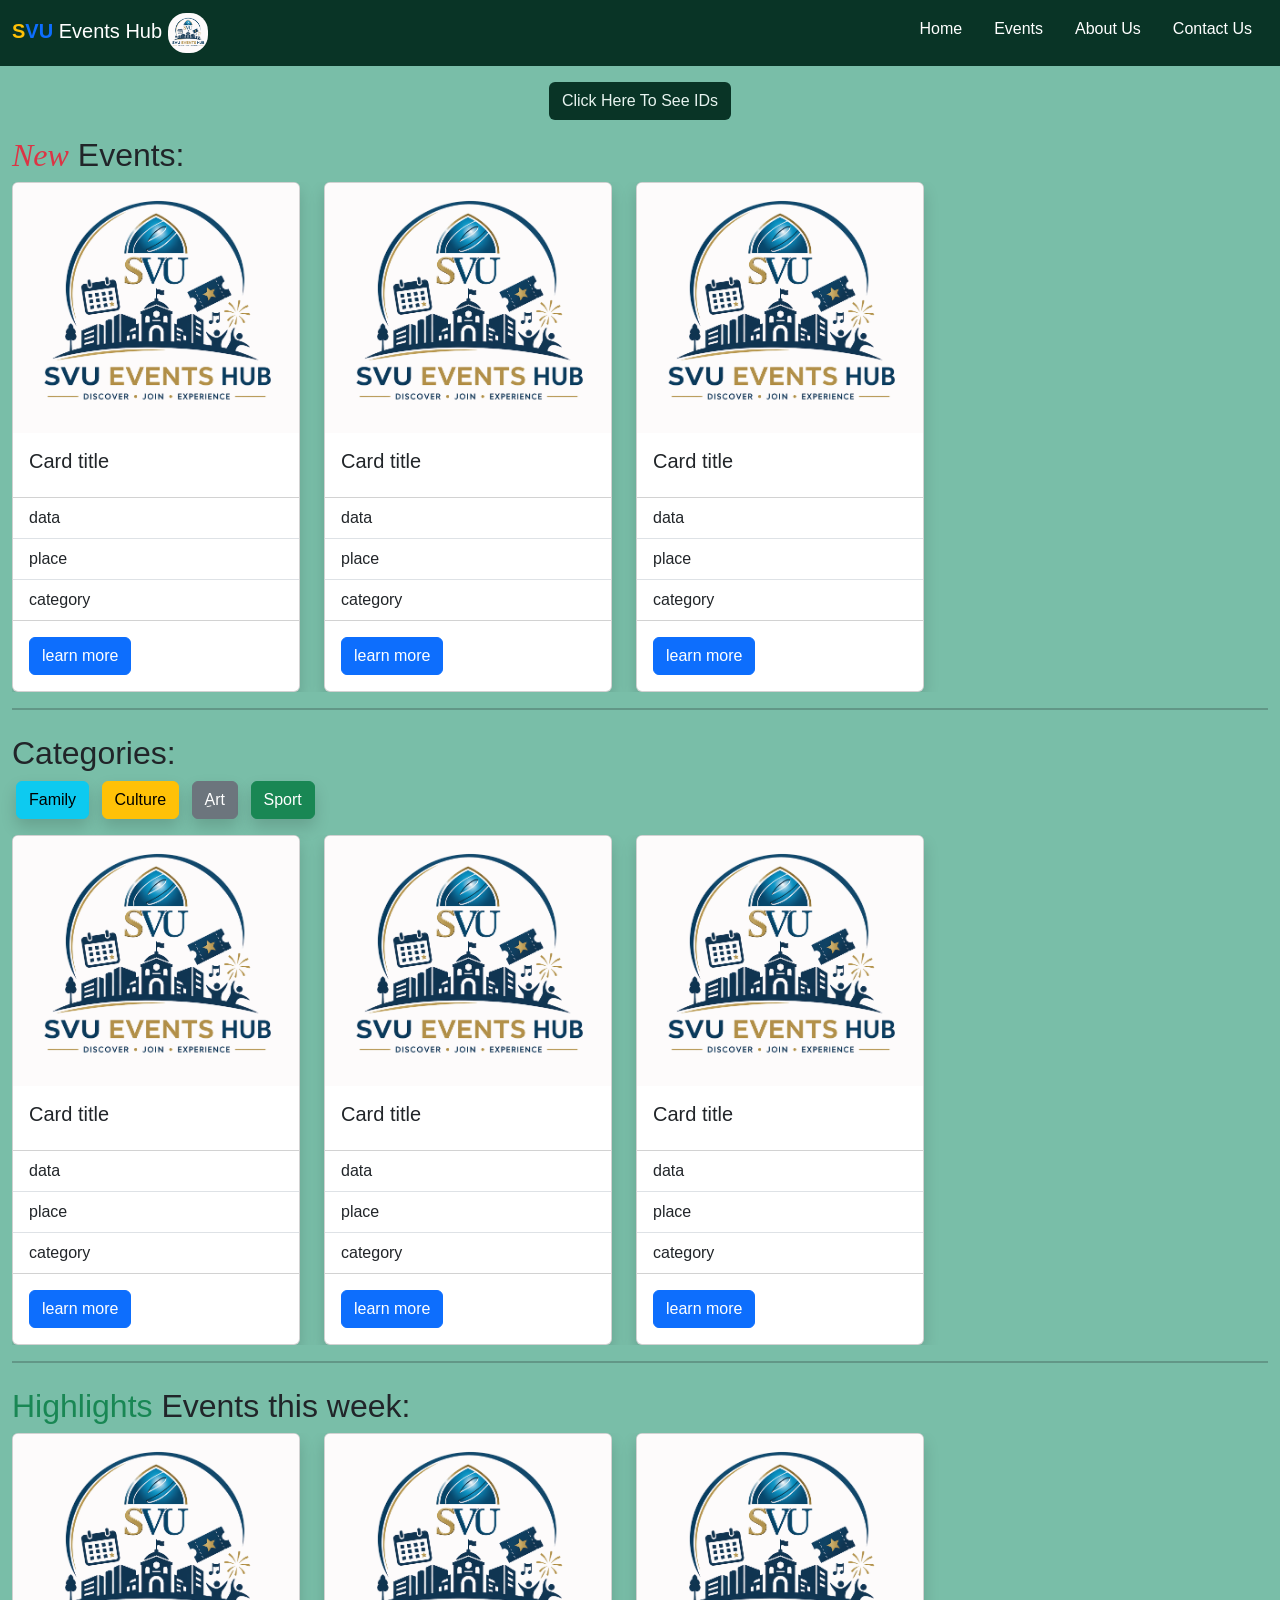
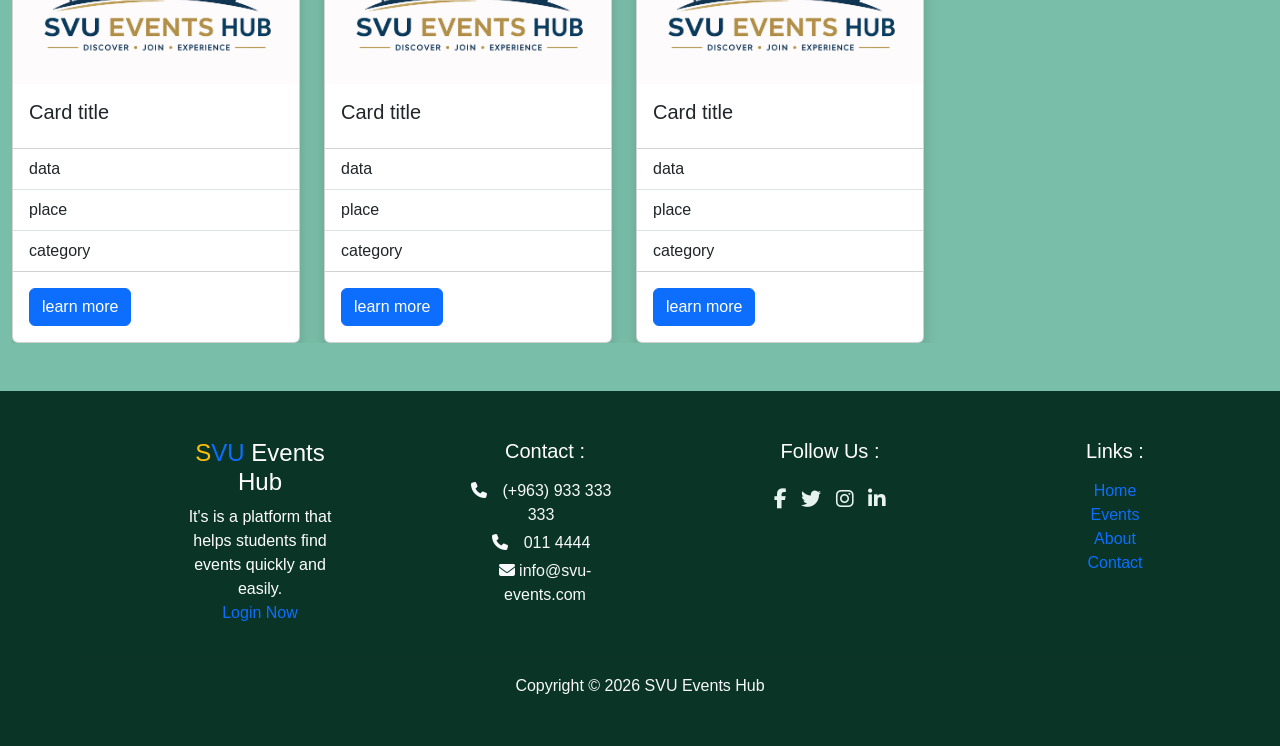
<file: index.html>
<!DOCTYPE html>
<html lang="en" dir="ltr">

<head>
    <meta charset="UTF-8">
    <meta name="viewport" content="width=device-width, initial-scale=1.0">
    <link rel="icon" type="image/x-icon" href="assets/img/logo.png">
    <link rel="stylesheet" href="assets/css/style.css">
    <link href="https://cdn.jsdelivr.net/npm/bootstrap@5.0.2/dist/css/bootstrap.min.css" rel="stylesheet"
        integrity="sha384-EVSTQN3/azprG1Anm3QDgpJLIm9Nao0Yz1ztcQTwFspd3yD65VohhpuuCOmLASjC" crossorigin="anonymous">
    <link rel="stylesheet" href="https://cdnjs.cloudflare.com/ajax/libs/font-awesome/6.5.0/css/all.min.css">

    <title>SVU Events Hub</title>

    <style>
    </style>

</head>

<body class="d-flex flex-column min-vh-100">

    <!-- header start -->

    <header class="mb-3">

        <!-- nav start -->
        <nav class="navbar navbar-expand-lg navbar-dark">
            <div class="container-fluid">
                <a class="navbar-brand" href="index.html"><span class="text-warning"
                        style="font-weight: bold;">S</span><span class="text-primary"
                        style="font-weight: bold;">VU</span> Events Hub <img src="assets/img/logo.png" class="img-fluid"
                        style="border-radius: 45%; width: 40px; height: 40px;" alt="SVU Events Hub Logo"></a>
                <button class="navbar-toggler" type="button" data-bs-toggle="collapse" data-bs-target="#navbarNav"
                    aria-controls="navbarNav" aria-expanded="false" aria-label="Toggle navigation">
                    <span class="navbar-toggler-icon"></span>
                </button>
                <div class="collapse navbar-collapse" id="navbarNav">
                    <ul class="navbar-nav ms-auto mb-2">
                        <li class="nav-item">
                            <a class="nav-link active mx-2" aria-current="page" href="index.html">Home</a>
                        </li>
                        <li class="nav-item">
                            <a class="nav-link active mx-2" aria-current="page" href="events.html">Events</a>
                        </li>
                        <li class="nav-item">
                            <a class="nav-link active mx-2" aria-current="page" href="about.html">About Us</a>
                        </li>
                        <li class="nav-item">
                            <a class="nav-link active mx-2" aria-current="page" href="contact.html">Contact Us</a>
                        </li>
                    </ul>
                </div>
            </div>
        </nav>
        <!-- nav end -->

    </header>

    <!-- IDs Here -->
    <div class="m-auto">
        <button class="btn" style="background-color:#093426; color: #E7F3EF;" data-bs-toggle="collapse"
            data-bs-target="#ids" aria-controls="ids" aria-expanded="false" aria-label="">Click Here To See IDs</button>
        <div class="collapse row" id="ids">

            <div class="col-6">
                <p class="ids shadow mt-2">Stu_000000</p>
                <p class="ids shadow mt-2">Stu_000000</p>
                <p class="ids shadow mt-2">Stu_000000</p>
            </div>

            <div class="col-6">
                <p class="ids shadow mt-2">Stu_000000</p>
                <p class="ids shadow mt-2">Stu_000000</p>
            </div>

        </div>
    </div>

    <!-- header end -->

    <!-- main start -->

    <main class="container-fluid flex-grow-1">

        <!-- section 1 -->

        <div class="section_1 mt-3">

            <h2 class=""><span class="text-danger" style="font-style: italic; font-family: serif;">New</span> Events:
            </h2>

            <section class="gap-4 slid d-flex overflow-auto">

                <div class="card flex-shrink-0 shadow card-item" style="width: 18rem;">
                    <img src="assets/img/logo.png" class="card-img-top" alt="...">
                    <div class="card-body">
                        <h5 class="card-title">Card title</h5>
                    </div>
                    <ul class="list-group list-group-flush">
                        <li class="list-group-item">data</li>
                        <li class="list-group-item">place</li>
                        <li class="list-group-item">category</li>
                    </ul>
                    <div class="card-body">
                        <a href="#" class="btn btn-primary">learn more</a>
                    </div>
                </div>

                <div class="card flex-shrink-0 shadow card-item" style="width: 18rem;">
                    <img src="assets/img/logo.png" class="card-img-top" alt="...">
                    <div class="card-body">
                        <h5 class="card-title">Card title</h5>
                    </div>
                    <ul class="list-group list-group-flush">
                        <li class="list-group-item">data</li>
                        <li class="list-group-item">place</li>
                        <li class="list-group-item">category</li>
                    </ul>
                    <div class="card-body">
                        <a href="#" class="btn btn-primary">learn more</a>
                    </div>
                </div>

                <div class="card flex-shrink-0 shadow card-item" style="width: 18rem;">
                    <img src="assets/img/logo.png" class="card-img-top" alt="...">
                    <div class="card-body">
                        <h5 class="card-title">Card title</h5>
                    </div>
                    <ul class="list-group list-group-flush">
                        <li class="list-group-item">data</li>
                        <li class="list-group-item">place</li>
                        <li class="list-group-item">category</li>
                    </ul>
                    <div class="card-body">
                        <a href="#" class="btn btn-primary">learn more</a>
                    </div>
                </div>

            </section>

        </div>

        <hr class="bg-dark" style="height: 2px;">

        <!-- section 2 -->

        <div class="section_2 mt-4">

            <h2>Categories:</h2>

            <div class="btn-cate mb-3">
                <button class="btn btn-info shadow mx-1">Family</button>
                <button class="btn btn-warning shadow mx-1">Culture</button>
                <button class="btn btn-secondary shadow mx-1">ِArt</button>
                <button class="btn btn-success shadow mx-1">Sport</button>
            </div>

            <section class="gap-4 slid d-flex overflow-auto">

                <div class="card flex-shrink-0 shadow card-item" style="width: 18rem;">
                    <img src="assets/img/logo.png" class="card-img-top" alt="...">
                    <div class="card-body">
                        <h5 class="card-title">Card title</h5>
                    </div>
                    <ul class="list-group list-group-flush">
                        <li class="list-group-item">data</li>
                        <li class="list-group-item">place</li>
                        <li class="list-group-item">category</li>
                    </ul>
                    <div class="card-body">
                        <a href="#" class="btn btn-primary">learn more</a>
                    </div>
                </div>

                <div class="card flex-shrink-0 shadow card-item" style="width: 18rem;">
                    <img src="assets/img/logo.png" class="card-img-top" alt="...">
                    <div class="card-body">
                        <h5 class="card-title">Card title</h5>
                    </div>
                    <ul class="list-group list-group-flush">
                        <li class="list-group-item">data</li>
                        <li class="list-group-item">place</li>
                        <li class="list-group-item">category</li>
                    </ul>
                    <div class="card-body">
                        <a href="#" class="btn btn-primary">learn more</a>
                    </div>
                </div>

                <div class="card flex-shrink-0 shadow card-item" style="width: 18rem;">
                    <img src="assets/img/logo.png" class="card-img-top" alt="...">
                    <div class="card-body">
                        <h5 class="card-title">Card title</h5>
                    </div>
                    <ul class="list-group list-group-flush">
                        <li class="list-group-item">data</li>
                        <li class="list-group-item">place</li>
                        <li class="list-group-item">category</li>
                    </ul>
                    <div class="card-body">
                        <a href="#" class="btn btn-primary">learn more</a>
                    </div>
                </div>

            </section>

        </div>

        <hr class="bg-dark" style="height: 2px;">

        <!-- section 3 -->

        <div class="section_3 mt-4">

            <h2><span class="text-success">Highlights</span> Events this week:</h2>

            <section class="gap-4 slid d-flex overflow-auto">

                <div class="card flex-shrink-0 shadow card-item" style="width: 18rem;">
                    <img src="assets/img/logo.png" class="card-img-top" alt="...">
                    <div class="card-body">
                        <h5 class="card-title">Card title</h5>
                    </div>
                    <ul class="list-group list-group-flush">
                        <li class="list-group-item">data</li>
                        <li class="list-group-item">place</li>
                        <li class="list-group-item">category</li>
                    </ul>
                    <div class="card-body">
                        <a href="#" class="btn btn-primary">learn more</a>
                    </div>
                </div>

                <div class="card flex-shrink-0 shadow card-item" style="width: 18rem;">
                    <img src="assets/img/logo.png" class="card-img-top" alt="...">
                    <div class="card-body">
                        <h5 class="card-title">Card title</h5>
                    </div>
                    <ul class="list-group list-group-flush">
                        <li class="list-group-item">data</li>
                        <li class="list-group-item">place</li>
                        <li class="list-group-item">category</li>
                    </ul>
                    <div class="card-body">
                        <a href="#" class="btn btn-primary">learn more</a>
                    </div>
                </div>

                <div class="card flex-shrink-0 shadow card-item" style="width: 18rem;">
                    <img src="assets/img/logo.png" class="card-img-top" alt="...">
                    <div class="card-body">
                        <h5 class="card-title">Card title</h5>
                    </div>
                    <ul class="list-group list-group-flush">
                        <li class="list-group-item">data</li>
                        <li class="list-group-item">place</li>
                        <li class="list-group-item">category</li>
                    </ul>
                    <div class="card-body">
                        <a href="#" class="btn btn-primary">learn more</a>
                    </div>
                </div>

            </section>

        </div>

    </main>

    <!-- main end -->

    <!-- footer start -->

    <footer class="footer bd-footer py-5 mt-5">
        <div class="container">
            <div class="row text-center">

                <div class="col-6 col-lg-2 offset-lg-1 mb-3">
                    <h4 class="text-white mb-2"><span class="text-warning">S</span><span class="text-primary">VU</span>
                        Events Hub</h4>

                    <p class="text-white">It's is a platform that helps students find events quickly and easily.</p>
                    <a href="login.html" class="" style="text-decoration: none;">Login Now</a>
                </div>

                <div class="col-6 col-lg-2 offset-lg-1 mb-3">
                    <h5 class="text-white mb-3">Contact :</h5>
                    <p class="text-light mb-1 me-2"><i class="fa-solid fa-phone me-3"></i>(+963) 933 333 333</p>
                    <p class="text-light mb-1 me-2"><i class="fa-solid fa-phone me-3"></i>011 4444</p>
                    <p class="text-light"><i class="fas fa-envelope"></i> info@svu-events.com</p>
                </div>

                <div class="col-6 col-lg-2 offset-lg-1 mb-3 mar-footer">
                    <h5 class="text-white mb-3">Follow Us :</h5>

                    <a href="#" class="social-icon"><i class="fab fa-facebook-f"></i></a>
                    <a href="#" class="social-icon"><i class="fab fa-twitter"></i></a>
                    <a href="#" class="social-icon"><i class="fab fa-instagram"></i></a>
                    <a href="#" class="social-icon"><i class="fab fa-linkedin-in"></i></a>
                </div>

                <div class="col-6 col-lg-2 offset-lg-1 mb-3 mar-footer">
                    <h5 class="text-white mb-3">Links :</h5>

                    <a href="index.html" class="" style="text-decoration: none; display: block;">Home</a>
                    <a href="events.html" class="" style="text-decoration: none; display: block;">Events</a>
                    <a href="about.html" class="" style="text-decoration: none; display: block;">About</a>
                    <a href="contact.html" class="" style="text-decoration: none; display: block;">Contact</a>
                </div>

            </div>

            <hr class="bg-light">

            <div class="text-center text-light">
                Copyright &copy; 2026 SVU Events Hub
            </div>
        </div>
    </footer>

    <!-- footer end -->

    <script src="https://cdn.jsdelivr.net/npm/bootstrap@5.0.2/dist/js/bootstrap.bundle.min.js"
        integrity="sha384-MrcW6ZMFYlzcLA8Nl+NtUVF0sA7MsXsP1UyJoMp4YLEuNSfAP+JcXn/tWtIaxVXM"
        crossorigin="anonymous"></script>
    <script src="assets/js/main.js"></script>

    <script></script>

</body>

</html>
</file>
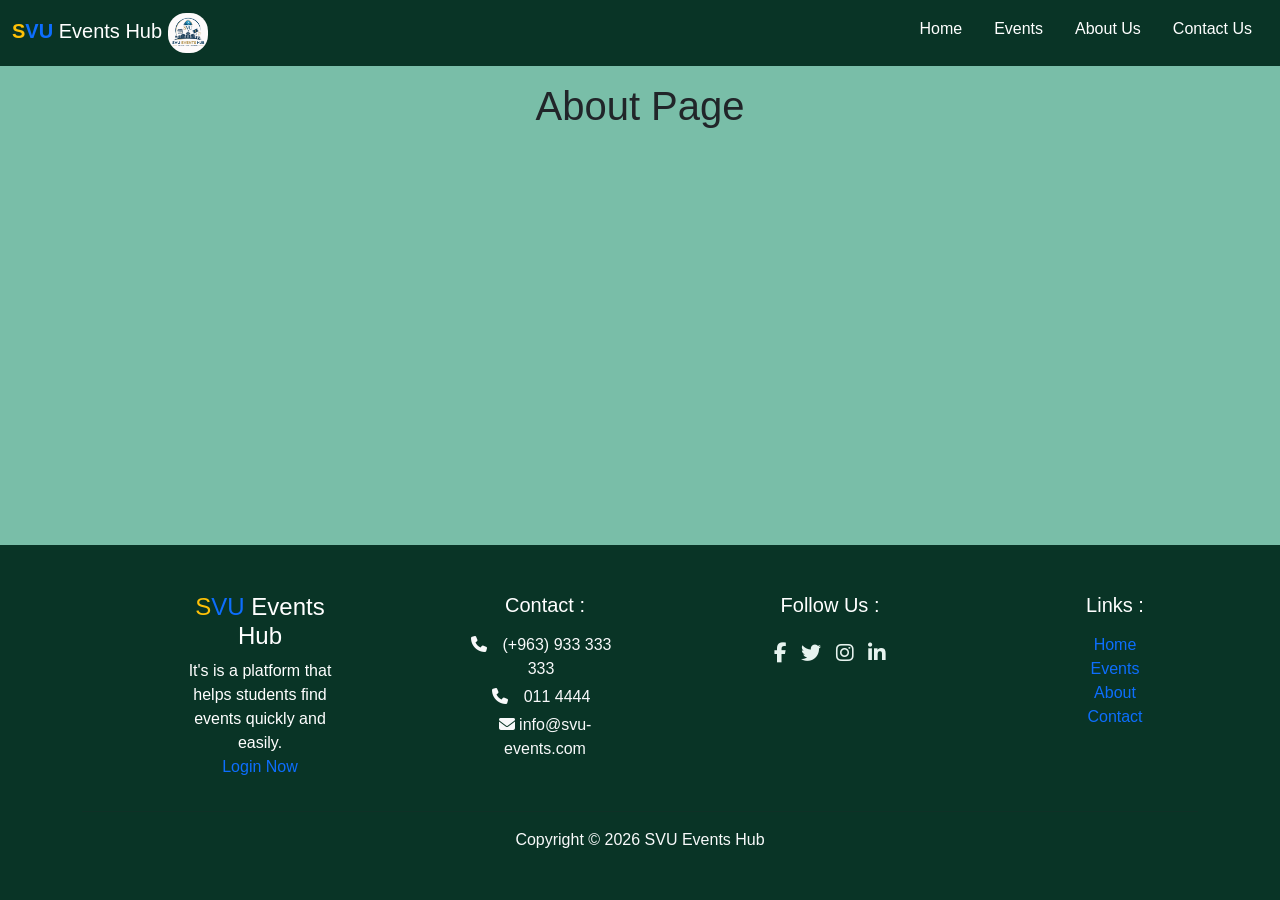
<file: about.html>
<!DOCTYPE html>
<html lang="en" dir="ltr">

<head>
    <meta charset="UTF-8">
    <meta name="viewport" content="width=device-width, initial-scale=1.0">
    <link rel="icon" type="image/x-icon" href="assets/img/logo.png">
    <link rel="stylesheet" href="assets/css/style.css">
    <link href="https://cdn.jsdelivr.net/npm/bootstrap@5.0.2/dist/css/bootstrap.min.css" rel="stylesheet"
        integrity="sha384-EVSTQN3/azprG1Anm3QDgpJLIm9Nao0Yz1ztcQTwFspd3yD65VohhpuuCOmLASjC" crossorigin="anonymous">
    <link rel="stylesheet" href="https://cdnjs.cloudflare.com/ajax/libs/font-awesome/6.5.0/css/all.min.css">

    <title>SVU Events Hub</title>

    <style>
    </style>

</head>

<body class="d-flex flex-column min-vh-100">

    <!-- header start -->

    <header class="mb-3">

        <!-- nav start -->
        <nav class="navbar navbar-expand-lg navbar-dark">
            <div class="container-fluid">
                <a class="navbar-brand" href="index.html"><span class="text-warning"
                        style="font-weight: bold;">S</span><span class="text-primary"
                        style="font-weight: bold;">VU</span> Events Hub <img src="assets/img/logo.png" class="img-fluid"
                        style="border-radius: 45%; width: 40px; height: 40px;" alt="SVU Events Hub Logo"></a>
                <button class="navbar-toggler" type="button" data-bs-toggle="collapse" data-bs-target="#navbarNav"
                    aria-controls="navbarNav" aria-expanded="false" aria-label="Toggle navigation">
                    <span class="navbar-toggler-icon"></span>
                </button>
                <div class="collapse navbar-collapse" id="navbarNav">
                    <ul class="navbar-nav ms-auto mb-2">
                        <li class="nav-item">
                            <a class="nav-link active mx-2" aria-current="page" href="index.html">Home</a>
                        </li>
                        <li class="nav-item">
                            <a class="nav-link active mx-2" aria-current="page" href="events.html">Events</a>
                        </li>
                        <li class="nav-item">
                            <a class="nav-link active mx-2" aria-current="page" href="about.html">About Us</a>
                        </li>
                        <li class="nav-item">
                            <a class="nav-link active mx-2" aria-current="page" href="contact.html">Contact Us</a>
                        </li>
                    </ul>
                </div>
            </div>
        </nav>
        <!-- nav end -->

    </header>

    <!-- header end -->

    <!-- main start -->

    <main class="flex-grow-1">
        <div class="container text-center">
            <h1>About Page</h1>
        </div>
    </main>

    <!-- main end -->

    <!-- footer start -->
    <footer class="footer bd-footer py-5 mt-5">
        <div class="container">
            <div class="row text-center">

                <div class="col-6 col-lg-2 offset-lg-1 mb-3">
                    <h4 class="text-white mb-2"><span class="text-warning">S</span><span class="text-primary">VU</span>
                        Events Hub</h4>

                    <p class="text-white">It's is a platform that helps students find events quickly and easily.</p>
                    <a href="login.html" class="" style="text-decoration: none;">Login Now</a>
                </div>

                <div class="col-6 col-lg-2 offset-lg-1 mb-3">
                    <h5 class="text-white mb-3">Contact :</h5>
                    <p class="text-light mb-1 me-2"><i class="fa-solid fa-phone me-3"></i>(+963) 933 333 333</p>
                    <p class="text-light mb-1 me-2"><i class="fa-solid fa-phone me-3"></i>011 4444</p>
                    <p class="text-light"><i class="fas fa-envelope"></i> info@svu-events.com</p>
                </div>

                <div class="col-6 col-lg-2 offset-lg-1 mb-3 mar-footer">
                    <h5 class="text-white mb-3">Follow Us :</h5>

                    <a href="#" class="social-icon"><i class="fab fa-facebook-f"></i></a>
                    <a href="#" class="social-icon"><i class="fab fa-twitter"></i></a>
                    <a href="#" class="social-icon"><i class="fab fa-instagram"></i></a>
                    <a href="#" class="social-icon"><i class="fab fa-linkedin-in"></i></a>
                </div>

                <div class="col-6 col-lg-2 offset-lg-1 mb-3 mar-footer">
                    <h5 class="text-white mb-3">Links :</h5>

                    <a href="index.html" class="" style="text-decoration: none; display: block;">Home</a>
                    <a href="events.html" class="" style="text-decoration: none; display: block;">Events</a>
                    <a href="about.html" class="" style="text-decoration: none; display: block;">About</a>
                    <a href="contact.html" class="" style="text-decoration: none; display: block;">Contact</a>
                </div>

            </div>

            <hr class="bg-light">

            <div class="text-center text-light">
                Copyright &copy; 2026 SVU Events Hub
            </div>
        </div>
    </footer>
    <!-- footer end -->

    <script src="https://cdn.jsdelivr.net/npm/bootstrap@5.0.2/dist/js/bootstrap.bundle.min.js"
        integrity="sha384-MrcW6ZMFYlzcLA8Nl+NtUVF0sA7MsXsP1UyJoMp4YLEuNSfAP+JcXn/tWtIaxVXM"
        crossorigin="anonymous"></script>
    <script src="assets/js/main.js"></script>

    <script></script>

</body>

</html>
</file>
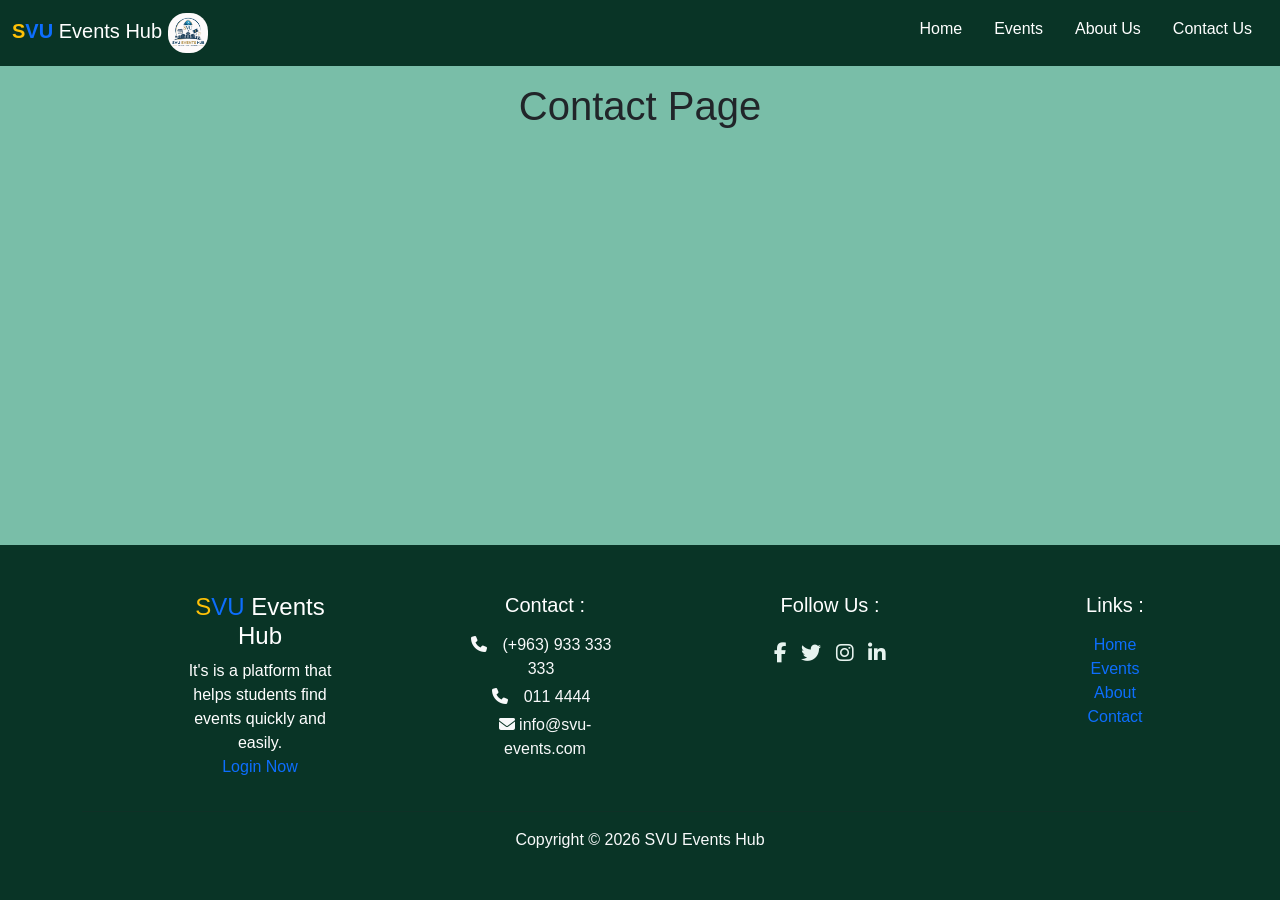
<file: contact.html>
<!DOCTYPE html>
<html lang="en" dir="ltr">

<head>
    <meta charset="UTF-8">
    <meta name="viewport" content="width=device-width, initial-scale=1.0">
    <link rel="icon" type="image/x-icon" href="assets/img/logo.png">
    <link rel="stylesheet" href="assets/css/style.css">
    <link href="https://cdn.jsdelivr.net/npm/bootstrap@5.0.2/dist/css/bootstrap.min.css" rel="stylesheet"
        integrity="sha384-EVSTQN3/azprG1Anm3QDgpJLIm9Nao0Yz1ztcQTwFspd3yD65VohhpuuCOmLASjC" crossorigin="anonymous">
    <link rel="stylesheet" href="https://cdnjs.cloudflare.com/ajax/libs/font-awesome/6.5.0/css/all.min.css">

    <title>SVU Events Hub</title>

    <style>
    </style>

</head>

<body class="d-flex flex-column min-vh-100">

    <!-- header start -->

    <header class="mb-3">

        <!-- nav start -->
        <nav class="navbar navbar-expand-lg navbar-dark">
            <div class="container-fluid">
                <a class="navbar-brand" href="index.html"><span class="text-warning"
                        style="font-weight: bold;">S</span><span class="text-primary"
                        style="font-weight: bold;">VU</span> Events Hub <img src="assets/img/logo.png" class="img-fluid"
                        style="border-radius: 45%; width: 40px; height: 40px;" alt="SVU Events Hub Logo"></a>
                <button class="navbar-toggler" type="button" data-bs-toggle="collapse" data-bs-target="#navbarNav"
                    aria-controls="navbarNav" aria-expanded="false" aria-label="Toggle navigation">
                    <span class="navbar-toggler-icon"></span>
                </button>
                <div class="collapse navbar-collapse" id="navbarNav">
                    <ul class="navbar-nav ms-auto mb-2">
                        <li class="nav-item">
                            <a class="nav-link active mx-2" aria-current="page" href="index.html">Home</a>
                        </li>
                        <li class="nav-item">
                            <a class="nav-link active mx-2" aria-current="page" href="events.html">Events</a>
                        </li>
                        <li class="nav-item">
                            <a class="nav-link active mx-2" aria-current="page" href="about.html">About Us</a>
                        </li>
                        <li class="nav-item">
                            <a class="nav-link active mx-2" aria-current="page" href="contact.html">Contact Us</a>
                        </li>
                    </ul>
                </div>
            </div>
        </nav>
        <!-- nav end -->

    </header>

    <!-- header end -->

    <!-- main start -->

    <main class="flex-grow-1">
        <div class="container text-center">
            <h1>Contact Page</h1>
        </div>
    </main>

    <!-- main end -->

    <!-- footer start -->
    <footer class="footer bd-footer py-5 mt-5">
        <div class="container">
            <div class="row text-center">

                <div class="col-6 col-lg-2 offset-lg-1 mb-3">
                    <h4 class="text-white mb-2"><span class="text-warning">S</span><span class="text-primary">VU</span>
                        Events Hub</h4>

                    <p class="text-white">It's is a platform that helps students find events quickly and easily.</p>
                    <a href="login.html" class="" style="text-decoration: none;">Login Now</a>
                </div>

                <div class="col-6 col-lg-2 offset-lg-1 mb-3">
                    <h5 class="text-white mb-3">Contact :</h5>
                    <p class="text-light mb-1 me-2"><i class="fa-solid fa-phone me-3"></i>(+963) 933 333 333</p>
                    <p class="text-light mb-1 me-2"><i class="fa-solid fa-phone me-3"></i>011 4444</p>
                    <p class="text-light"><i class="fas fa-envelope"></i> info@svu-events.com</p>
                </div>

                <div class="col-6 col-lg-2 offset-lg-1 mb-3 mar-footer">
                    <h5 class="text-white mb-3">Follow Us :</h5>

                    <a href="#" class="social-icon"><i class="fab fa-facebook-f"></i></a>
                    <a href="#" class="social-icon"><i class="fab fa-twitter"></i></a>
                    <a href="#" class="social-icon"><i class="fab fa-instagram"></i></a>
                    <a href="#" class="social-icon"><i class="fab fa-linkedin-in"></i></a>
                </div>

                <div class="col-6 col-lg-2 offset-lg-1 mb-3 mar-footer">
                    <h5 class="text-white mb-3">Links :</h5>

                    <a href="index.html" class="" style="text-decoration: none; display: block;">Home</a>
                    <a href="events.html" class="" style="text-decoration: none; display: block;">Events</a>
                    <a href="about.html" class="" style="text-decoration: none; display: block;">About</a>
                    <a href="contact.html" class="" style="text-decoration: none; display: block;">Contact</a>
                </div>

            </div>

            <hr class="bg-light">

            <div class="text-center text-light">
                Copyright &copy; 2026 SVU Events Hub
            </div>
        </div>
    </footer>
    <!-- footer end -->

    <script src="https://cdn.jsdelivr.net/npm/bootstrap@5.0.2/dist/js/bootstrap.bundle.min.js"
        integrity="sha384-MrcW6ZMFYlzcLA8Nl+NtUVF0sA7MsXsP1UyJoMp4YLEuNSfAP+JcXn/tWtIaxVXM"
        crossorigin="anonymous"></script>
    <script src="assets/js/main.js"></script>

    <script></script>

</body>

</html>
</file>
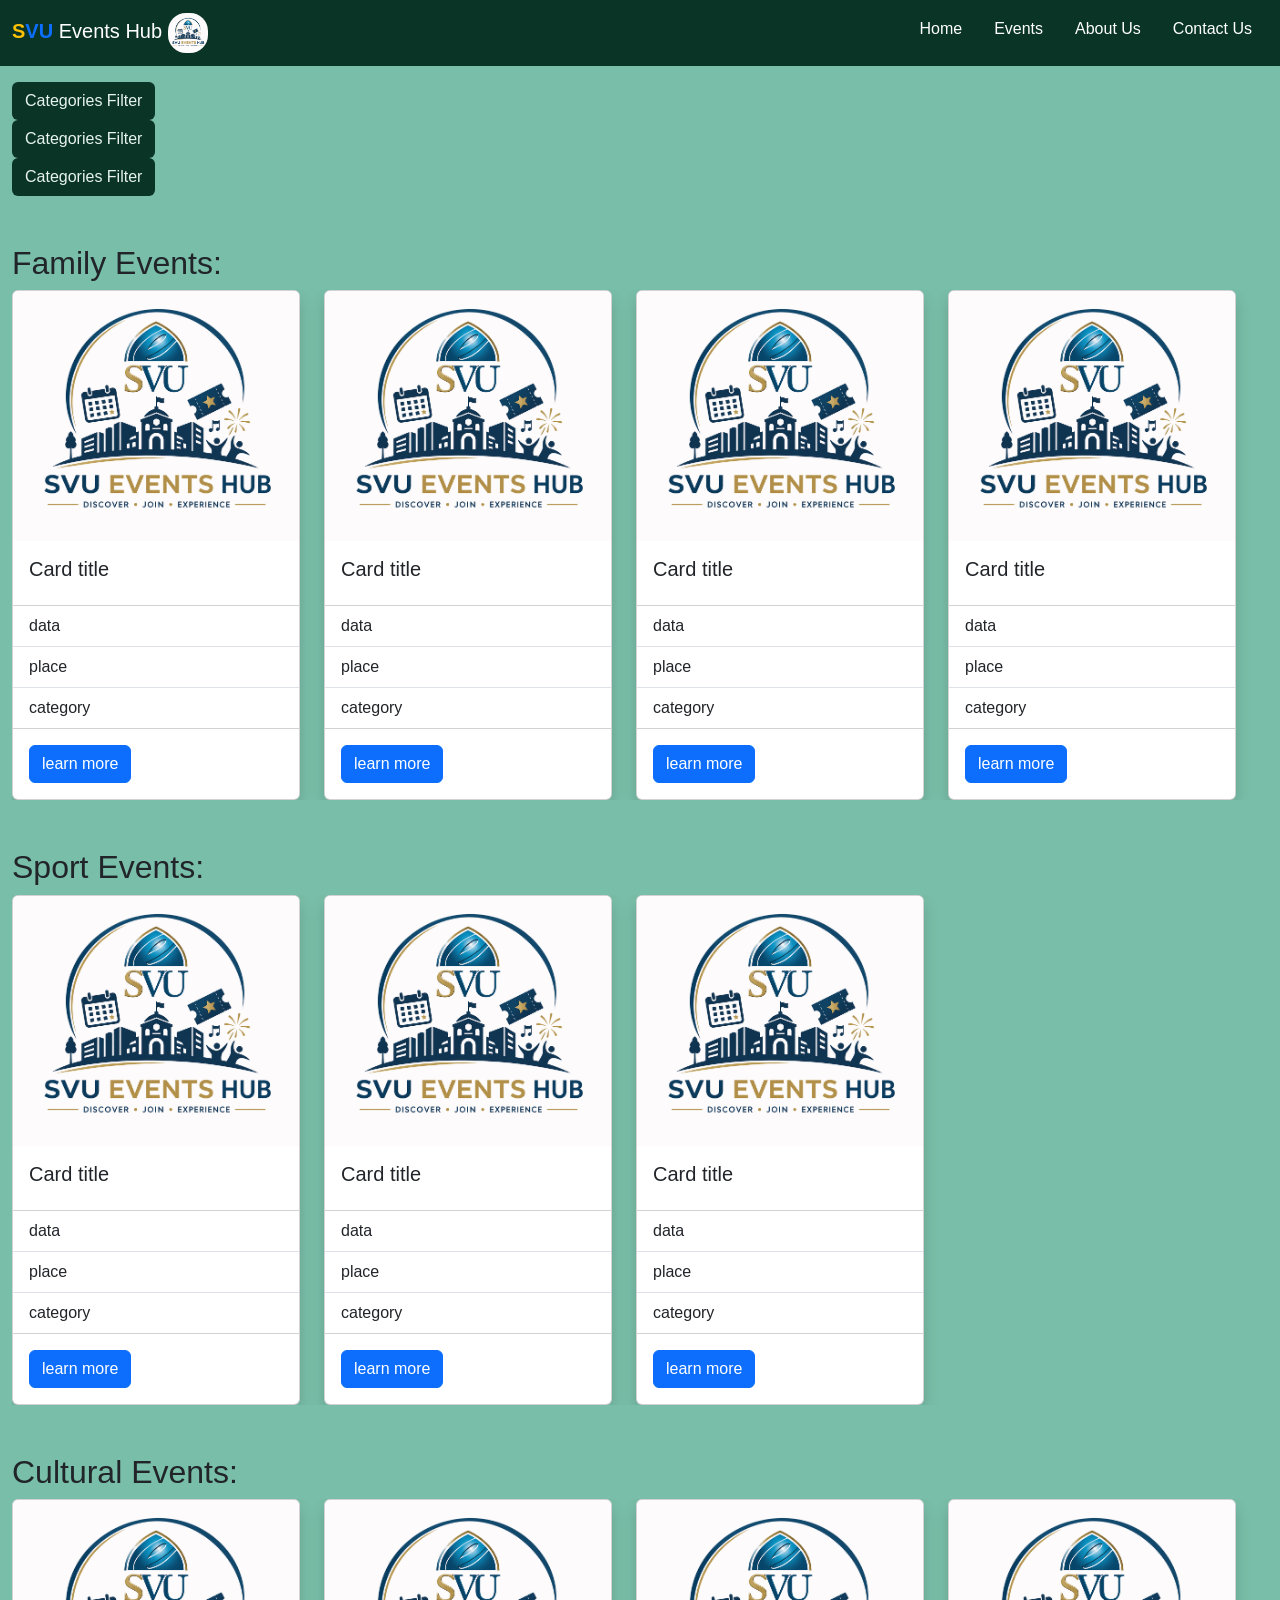
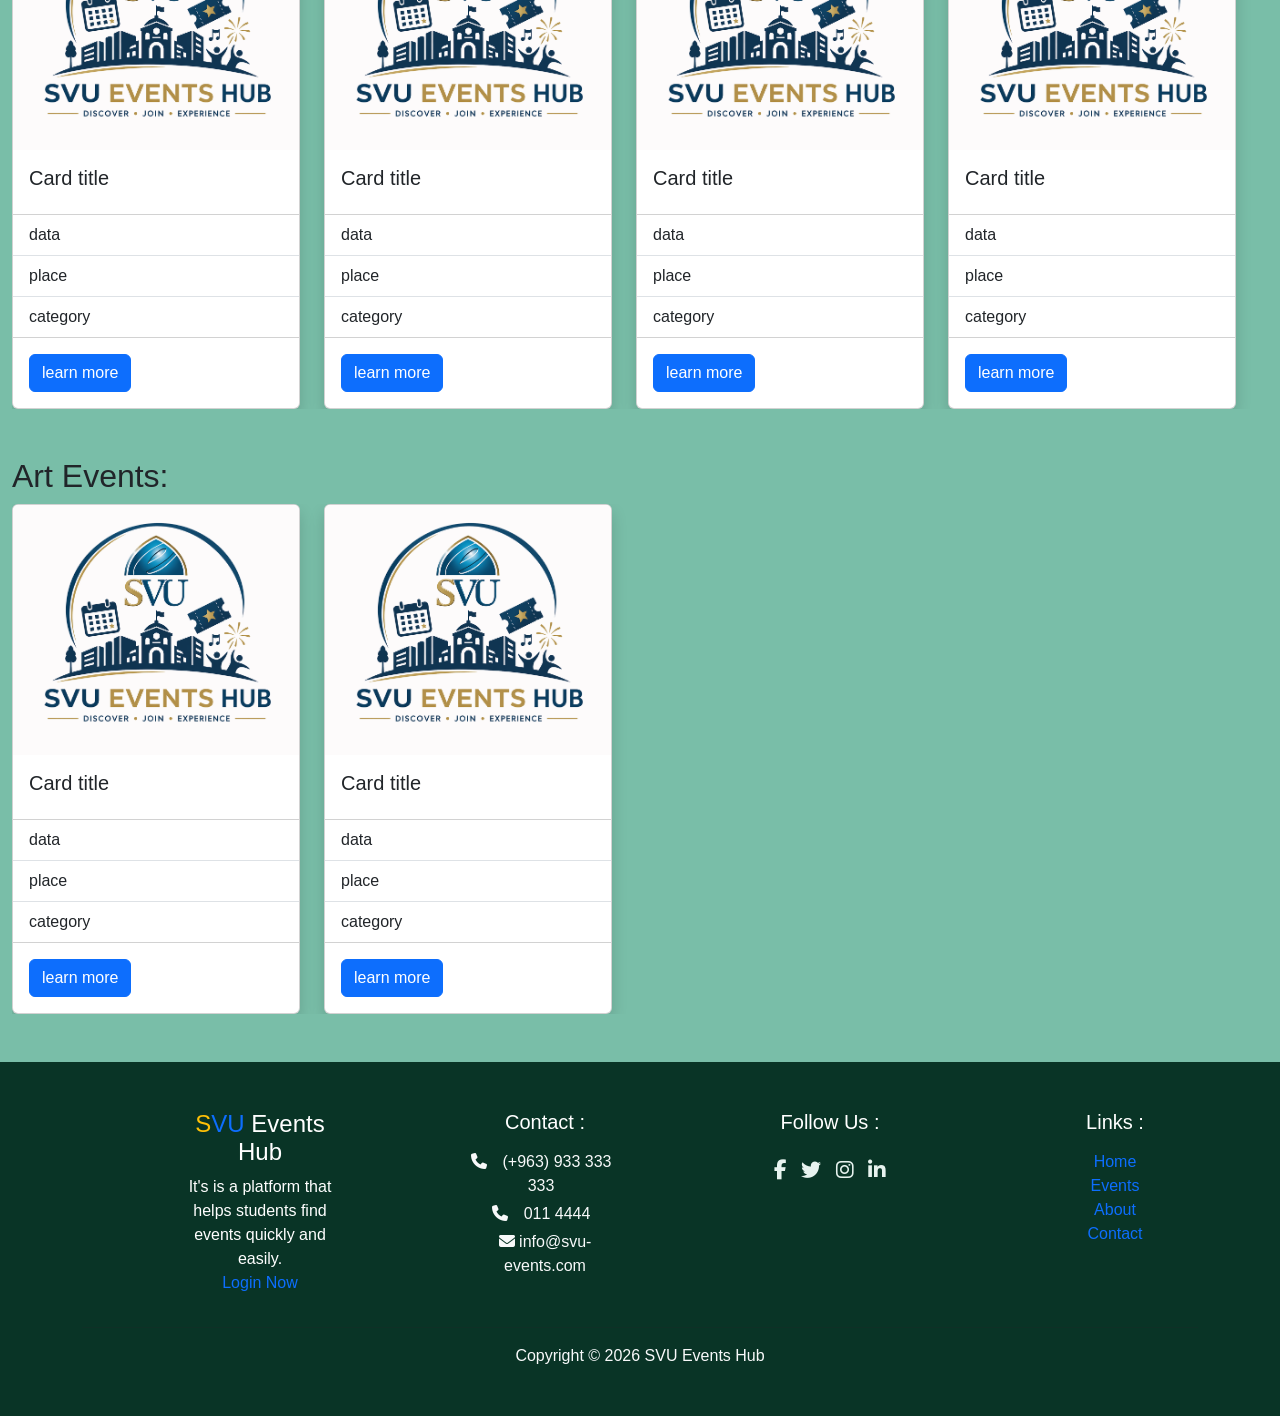
<file: events.html>
<!DOCTYPE html>
<html lang="en" dir="ltr">

<head>
    <meta charset="UTF-8">
    <meta name="viewport" content="width=device-width, initial-scale=1.0">
    <link rel="icon" type="image/x-icon" href="assets/img/logo.png">
    <link rel="stylesheet" href="assets/css/style.css">
    <link href="https://cdn.jsdelivr.net/npm/bootstrap@5.0.2/dist/css/bootstrap.min.css" rel="stylesheet"
        integrity="sha384-EVSTQN3/azprG1Anm3QDgpJLIm9Nao0Yz1ztcQTwFspd3yD65VohhpuuCOmLASjC" crossorigin="anonymous">
    <link rel="stylesheet" href="https://cdnjs.cloudflare.com/ajax/libs/font-awesome/6.5.0/css/all.min.css">

    <title>SVU Events Hub</title>

    <style>
    </style>

</head>

<body class="d-flex flex-column min-vh-100">

    <!-- header start -->

    <header class="mb-3">

        <!-- nav start -->
        <nav class="navbar navbar-expand-lg navbar-dark">
            <div class="container-fluid">
                <a class="navbar-brand" href="index.html"><span class="text-warning"
                        style="font-weight: bold;">S</span><span class="text-primary"
                        style="font-weight: bold;">VU</span> Events Hub <img src="assets/img/logo.png" class="img-fluid"
                        style="border-radius: 45%; width: 40px; height: 40px;" alt="SVU Events Hub Logo"></a>
                <button class="navbar-toggler" type="button" data-bs-toggle="collapse" data-bs-target="#navbarNav"
                    aria-controls="navbarNav" aria-expanded="false" aria-label="Toggle navigation">
                    <span class="navbar-toggler-icon"></span>
                </button>
                <div class="collapse navbar-collapse" id="navbarNav">
                    <ul class="navbar-nav ms-auto mb-2">
                        <li class="nav-item">
                            <a class="nav-link active mx-2" aria-current="page" href="index.html">Home</a>
                        </li>
                        <li class="nav-item">
                            <a class="nav-link active mx-2" aria-current="page" href="events.html">Events</a>
                        </li>
                        <li class="nav-item">
                            <a class="nav-link active mx-2" aria-current="page" href="about.html">About Us</a>
                        </li>
                        <li class="nav-item">
                            <a class="nav-link active mx-2" aria-current="page" href="contact.html">Contact Us</a>
                        </li>
                    </ul>
                </div>
            </div>
        </nav>
        <!-- nav end -->

    </header>

    <!-- header end -->

    <!-- main start -->

    <main class="container-fluid flex-grow-1">

        <!-- Filter Section  -->

        <div class="filter-section m-auto">

            <div class="btn-category">

                <button class="btn" style="background-color:#093426; color: #E7F3EF;" data-bs-toggle="collapse"
                    data-bs-target="#btn-category" aria-controls="btn-category" aria-expanded="false"
                    aria-label="">Categories Filter</button>

                <div class="btn-category collapse mt-2" id="btn-category">
                    <a href="#family" class="btn btn-primary mx-1">Family Events</a>
                    <a href="#sports" class="btn btn-primary mx-1">Sports Events</a>
                    <a href="#cultural" class="btn btn-primary mx-1">Cultural Events</a>
                    <a href="#art" class="btn btn-primary mx-1">Art Events</a>
                </div>

            </div>

            <div class="place-filter">

                <button class="btn" style="background-color:#093426; color: #E7F3EF;" data-bs-toggle="collapse"
                    data-bs-target="#place-filter" aria-controls="place-filter" aria-expanded="false"
                    aria-label="">Categories Filter</button>

                <div class="place-filter collapse mt-2" id="place-filter">


                </div>

            </div>

            <div class="data-filter">

                <button class="btn" style="background-color:#093426; color: #E7F3EF;" data-bs-toggle="collapse"
                    data-bs-target="#btn-category" aria-controls="btn-category" aria-expanded="false"
                    aria-label="">Categories Filter</button>

                <div class="btn-category collapse mt-2" id="btn-category">
                    <a href="#family" class="btn btn-primary mx-1">Family Events</a>
                    <a href="#sports" class="btn btn-primary mx-1">Sports Events</a>
                    <a href="#cultural" class="btn btn-primary mx-1">Cultural Events</a>
                    <a href="#art" class="btn btn-primary mx-1">Art Events</a>
                </div>

            </div>
        </div>

        <!-- section 1 -->

        <div class="section_1 mt-5" id="family">

            <h2>Family Events: </h2>

            <section class="gap-4 slid d-flex overflow-auto">

                <div class="card flex-shrink-0 shadow card-item" style="width: 18rem;">
                    <img src="assets/img/logo.png" class="card-img-top" alt="...">
                    <div class="card-body">
                        <h5 class="card-title">Card title</h5>
                    </div>
                    <ul class="list-group list-group-flush">
                        <li class="list-group-item">data</li>
                        <li class="list-group-item">place</li>
                        <li class="list-group-item">category</li>
                    </ul>
                    <div class="card-body">
                        <a href="#" class="btn btn-primary">learn more</a>
                    </div>
                </div>

                <div class="card flex-shrink-0 shadow card-item" style="width: 18rem;">
                    <img src="assets/img/logo.png" class="card-img-top" alt="...">
                    <div class="card-body">
                        <h5 class="card-title">Card title</h5>
                    </div>
                    <ul class="list-group list-group-flush">
                        <li class="list-group-item">data</li>
                        <li class="list-group-item">place</li>
                        <li class="list-group-item">category</li>
                    </ul>
                    <div class="card-body">
                        <a href="#" class="btn btn-primary">learn more</a>
                    </div>
                </div>

                <div class="card flex-shrink-0 shadow card-item" style="width: 18rem;">
                    <img src="assets/img/logo.png" class="card-img-top" alt="...">
                    <div class="card-body">
                        <h5 class="card-title">Card title</h5>
                    </div>
                    <ul class="list-group list-group-flush">
                        <li class="list-group-item">data</li>
                        <li class="list-group-item">place</li>
                        <li class="list-group-item">category</li>
                    </ul>
                    <div class="card-body">
                        <a href="#" class="btn btn-primary">learn more</a>
                    </div>
                </div>

                <div class="card flex-shrink-0 shadow card-item" style="width: 18rem;">
                    <img src="assets/img/logo.png" class="card-img-top" alt="...">
                    <div class="card-body">
                        <h5 class="card-title">Card title</h5>
                    </div>
                    <ul class="list-group list-group-flush">
                        <li class="list-group-item">data</li>
                        <li class="list-group-item">place</li>
                        <li class="list-group-item">category</li>
                    </ul>
                    <div class="card-body">
                        <a href="#" class="btn btn-primary">learn more</a>
                    </div>
                </div>

            </section>

        </div>


        <!-- section 2 -->

        <div class="section_2 mt-5" id="sports">

            <h2>Sport Events: </h2>

            <section class="gap-4 slid d-flex overflow-auto">

                <div class="card flex-shrink-0 shadow card-item" style="width: 18rem;">
                    <img src="assets/img/logo.png" class="card-img-top" alt="...">
                    <div class="card-body">
                        <h5 class="card-title">Card title</h5>
                    </div>
                    <ul class="list-group list-group-flush">
                        <li class="list-group-item">data</li>
                        <li class="list-group-item">place</li>
                        <li class="list-group-item">category</li>
                    </ul>
                    <div class="card-body">
                        <a href="#" class="btn btn-primary">learn more</a>
                    </div>
                </div>

                <div class="card flex-shrink-0 shadow card-item" style="width: 18rem;">
                    <img src="assets/img/logo.png" class="card-img-top" alt="...">
                    <div class="card-body">
                        <h5 class="card-title">Card title</h5>
                    </div>
                    <ul class="list-group list-group-flush">
                        <li class="list-group-item">data</li>
                        <li class="list-group-item">place</li>
                        <li class="list-group-item">category</li>
                    </ul>
                    <div class="card-body">
                        <a href="#" class="btn btn-primary">learn more</a>
                    </div>
                </div>

                <div class="card flex-shrink-0 shadow card-item" style="width: 18rem;">
                    <img src="assets/img/logo.png" class="card-img-top" alt="...">
                    <div class="card-body">
                        <h5 class="card-title">Card title</h5>
                    </div>
                    <ul class="list-group list-group-flush">
                        <li class="list-group-item">data</li>
                        <li class="list-group-item">place</li>
                        <li class="list-group-item">category</li>
                    </ul>
                    <div class="card-body">
                        <a href="#" class="btn btn-primary">learn more</a>
                    </div>
                </div>

            </section>

        </div>


        <!-- section 3 -->

        <div class="section_3 mt-5" id="cultural">

            <h2>Cultural Events: </h2>

            <section class="gap-4 slid d-flex overflow-auto">

                <div class="card flex-shrink-0 shadow card-item" style="width: 18rem;">
                    <img src="assets/img/logo.png" class="card-img-top" alt="...">
                    <div class="card-body">
                        <h5 class="card-title">Card title</h5>
                    </div>
                    <ul class="list-group list-group-flush">
                        <li class="list-group-item">data</li>
                        <li class="list-group-item">place</li>
                        <li class="list-group-item">category</li>
                    </ul>
                    <div class="card-body">
                        <a href="#" class="btn btn-primary">learn more</a>
                    </div>
                </div>

                <div class="card flex-shrink-0 shadow card-item" style="width: 18rem;">
                    <img src="assets/img/logo.png" class="card-img-top" alt="...">
                    <div class="card-body">
                        <h5 class="card-title">Card title</h5>
                    </div>
                    <ul class="list-group list-group-flush">
                        <li class="list-group-item">data</li>
                        <li class="list-group-item">place</li>
                        <li class="list-group-item">category</li>
                    </ul>
                    <div class="card-body">
                        <a href="#" class="btn btn-primary">learn more</a>
                    </div>
                </div>

                <div class="card flex-shrink-0 shadow card-item" style="width: 18rem;">
                    <img src="assets/img/logo.png" class="card-img-top" alt="...">
                    <div class="card-body">
                        <h5 class="card-title">Card title</h5>
                    </div>
                    <ul class="list-group list-group-flush">
                        <li class="list-group-item">data</li>
                        <li class="list-group-item">place</li>
                        <li class="list-group-item">category</li>
                    </ul>
                    <div class="card-body">
                        <a href="#" class="btn btn-primary">learn more</a>
                    </div>
                </div>

                <div class="card flex-shrink-0 shadow card-item" style="width: 18rem;">
                    <img src="assets/img/logo.png" class="card-img-top" alt="...">
                    <div class="card-body">
                        <h5 class="card-title">Card title</h5>
                    </div>
                    <ul class="list-group list-group-flush">
                        <li class="list-group-item">data</li>
                        <li class="list-group-item">place</li>
                        <li class="list-group-item">category</li>
                    </ul>
                    <div class="card-body">
                        <a href="#" class="btn btn-primary">learn more</a>
                    </div>
                </div>


            </section>

        </div>


        <!-- section 4 -->

        <div class="section_4 mt-5" id="art">

            <h2>Art Events: </h2>

            <section class="gap-4 slid d-flex overflow-auto">

                <div class="card flex-shrink-0 shadow card-item" style="width: 18rem;">
                    <img src="assets/img/logo.png" class="card-img-top" alt="...">
                    <div class="card-body">
                        <h5 class="card-title">Card title</h5>
                    </div>
                    <ul class="list-group list-group-flush">
                        <li class="list-group-item">data</li>
                        <li class="list-group-item">place</li>
                        <li class="list-group-item">category</li>
                    </ul>
                    <div class="card-body">
                        <a href="#" class="btn btn-primary">learn more</a>
                    </div>
                </div>

                <div class="card flex-shrink-0 shadow card-item" style="width: 18rem;">
                    <img src="assets/img/logo.png" class="card-img-top" alt="...">
                    <div class="card-body">
                        <h5 class="card-title">Card title</h5>
                    </div>
                    <ul class="list-group list-group-flush">
                        <li class="list-group-item">data</li>
                        <li class="list-group-item">place</li>
                        <li class="list-group-item">category</li>
                    </ul>
                    <div class="card-body">
                        <a href="#" class="btn btn-primary">learn more</a>
                    </div>
                </div>

            </section>

        </div>


    </main>

    <!-- main end -->

    <!-- footer start -->
    <footer class="footer bd-footer py-5 mt-5">
        <div class="container">
            <div class="row text-center">

                <div class="col-6 col-lg-2 offset-lg-1 mb-3">
                    <h4 class="text-white mb-2"><span class="text-warning">S</span><span class="text-primary">VU</span>
                        Events Hub</h4>

                    <p class="text-white">It's is a platform that helps students find events quickly and easily.</p>
                    <a href="login.html" class="" style="text-decoration: none;">Login Now</a>
                </div>

                <div class="col-6 col-lg-2 offset-lg-1 mb-3">
                    <h5 class="text-white mb-3">Contact :</h5>
                    <p class="text-light mb-1 me-2"><i class="fa-solid fa-phone me-3"></i>(+963) 933 333 333</p>
                    <p class="text-light mb-1 me-2"><i class="fa-solid fa-phone me-3"></i>011 4444</p>
                    <p class="text-light"><i class="fas fa-envelope"></i> info@svu-events.com</p>
                </div>

                <div class="col-6 col-lg-2 offset-lg-1 mb-3 mar-footer">
                    <h5 class="text-white mb-3">Follow Us :</h5>

                    <a href="#" class="social-icon"><i class="fab fa-facebook-f"></i></a>
                    <a href="#" class="social-icon"><i class="fab fa-twitter"></i></a>
                    <a href="#" class="social-icon"><i class="fab fa-instagram"></i></a>
                    <a href="#" class="social-icon"><i class="fab fa-linkedin-in"></i></a>
                </div>

                <div class="col-6 col-lg-2 offset-lg-1 mb-3 mar-footer">
                    <h5 class="text-white mb-3">Links :</h5>

                    <a href="index.html" class="" style="text-decoration: none; display: block;">Home</a>
                    <a href="events.html" class="" style="text-decoration: none; display: block;">Events</a>
                    <a href="about.html" class="" style="text-decoration: none; display: block;">About</a>
                    <a href="contact.html" class="" style="text-decoration: none; display: block;">Contact</a>
                </div>

            </div>

            <hr class="bg-light">

            <div class="text-center text-light">
                Copyright &copy; 2026 SVU Events Hub
            </div>
        </div>
    </footer>
    <!-- footer end -->

    <script src="https://cdn.jsdelivr.net/npm/bootstrap@5.0.2/dist/js/bootstrap.bundle.min.js"
        integrity="sha384-MrcW6ZMFYlzcLA8Nl+NtUVF0sA7MsXsP1UyJoMp4YLEuNSfAP+JcXn/tWtIaxVXM"
        crossorigin="anonymous"></script>
    <script src="assets/js/main.js"></script>

    <script></script>

</body>

</html>
</file>
<file: assets/css/style.css>
body {
    font-family: sans-serif !important;
    background-color: #79BEA8 !important;
}

header {
    background-color: #093426;
    position: relative;
}

.nav-link {
    transition: 0.3s;
}

.nav-link:hover {
    border-bottom: 2px solid #ffffff;
}

.footer {
    background-color: #093426;
}

.footer p {
    margin: 0;
}

.ids {
    background-color: #448D76;
    font-family: serif;
    font-size: large;
    font-weight: bold;
    border: solid 1px #E7F3EF;
    color: #E7F3EF;
    font-style: italic;
    text-align: center;
    padding: 0px 15px;
}


h2,
h6,
h4 {
    font-weight: bold;
    color: #E7F3EF;
}

.social-icon {
    display: inline-block;
    margin: 5px;
    font-size: 20px;
    color: #E7F3EF;
    transition: 0.3s;
}

.social-icon:hover {
    color: #ffffff;
    transform: scale(1.2);
}

.card {
    scroll-snap-align: center;
    position: relative;
}

.card img {
    object-fit: cover;
    height: 250px;
}

.card-item {
    min-width: 300px;
}

.slid {
    scroll-snap-type: x mandatory;
    gap: 1rem;
}

@media (max-width: 768px) {
    .card-item {
        min-width: 100%;
    }

    .card img {
        height: 300px;
    }

    .mar-footer {
        padding-top: 25px;
    }

    .card {
        margin-right: 10%;
        margin-left: 10%;
    }
}

.font-sty {
    font-style: italic;
    font-family: 'Segoe UI', Tahoma, Geneva, Verdana, sans-serif;
    text-decoration: underline;
    text-transform: capitalize;
    color: #333;
}

.card-about{
    background-color: #448D76 !important;
}

/* Dark Mode Styles */
body.dark {
    background-color: #1d1d1d !important;
    color: #ffffff !important;
}

body.dark .navbar {
    background-color: #333 !important;
}

body.dark .card {
    background-color: #333 !important;
    color: #fff !important;
}

body.dark .list-group-item {
    background-color: #333;
    color: #fff;
}

body.dark footer {
    background-color: #333;
}

body.dark .font-sty {
    color: #13df3f;
}

body.dark .table {
    color: #fff !important;
}

body.dark .table th,
body.dark .table td {
    border-color: #555 !important;
    background-color: #333;
}

body.dark .ids {
    background-color: #555 !important;
    color: #fff !important;
    border-color: #777 !important;
}
</file>
